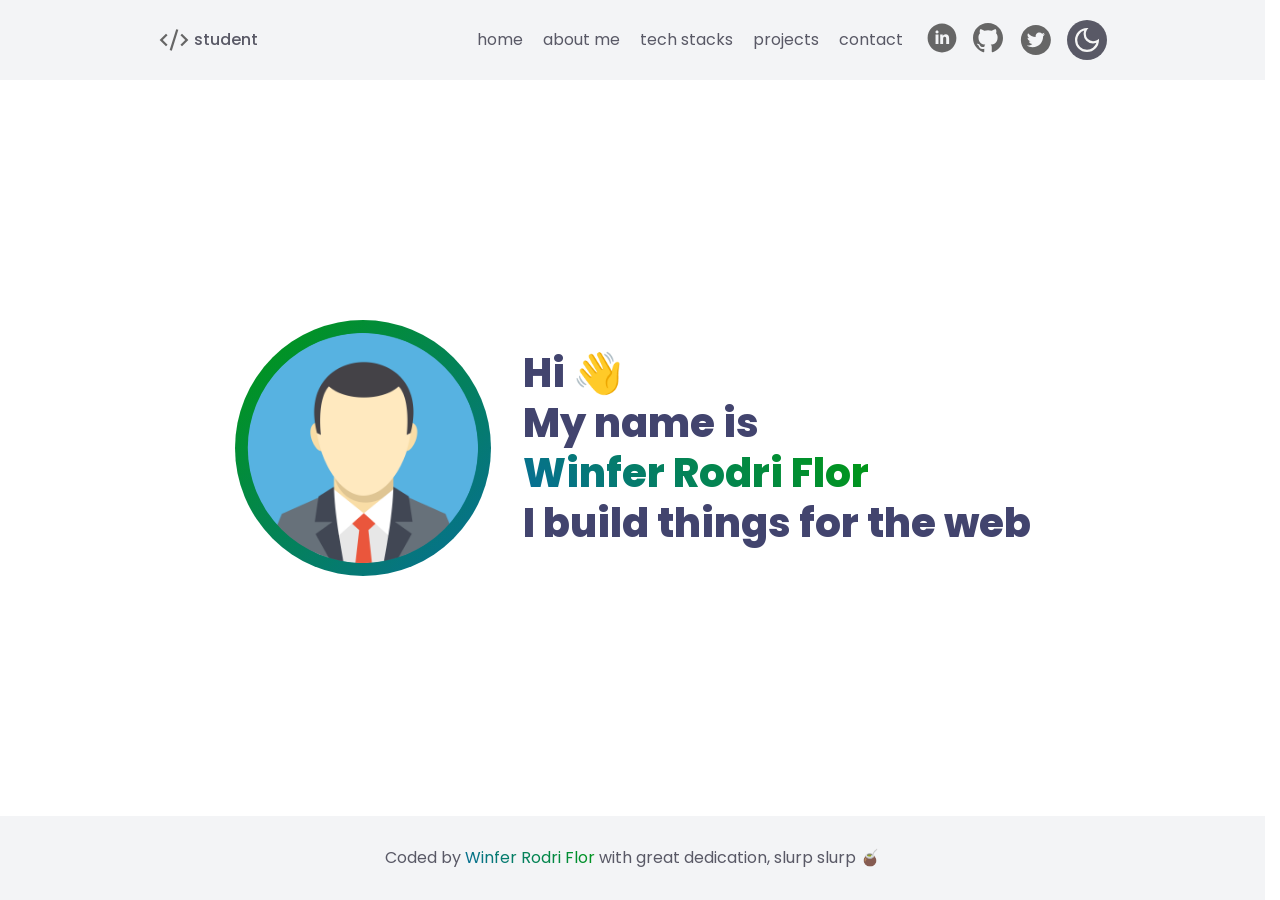
<file: index.html>
<!DOCTYPE html>
<html lang="en">
<head>
    <meta charset="UTF-8">
    <meta name="viewport" content="width=device-width, initial-scale=1.0">
    
    <!-- font family pack from 'google fonts' -->
    <link rel="preconnect" href="https://fonts.googleapis.com">
    <link rel="preconnect" href="https://fonts.gstatic.com" crossorigin>
    <link href="https://fonts.googleapis.com/css2?family=Poppins:ital,wght@0,100;0,200;0,300;0,400;0,500;0,600;0,700;0,800;0,900;1,100;1,200;1,300;1,400;1,500;1,600;1,700;1,800;1,900&display=swap" rel="stylesheet">

    <!-- CSS files in order. consistent, specific and unique designs. -->
    <link rel="stylesheet" href="./css/base.css">
    <link rel="stylesheet" href="./css/home.css">

    <title> Portfolio Task v2 </title>
</head>
<body>
    
    <!-- check the theme mode -->
    <input type="checkbox" id="theme-toggle">

    <header>
        <div class="head-container">
            <!-- brandname -->
            <a href="/" class="brand-link">
                <img src="./img/icon/code-dark-icon.svg" alt=""> 
                <span> student </span> 
            </a>

            <!-- page categories links -->
            <nav class="main-menu" aria-label="main navigation">
                <ul class="nav-page-list">
                    <li>
                        <a href="./index.html" class="nav-link"> home </a>
                    </li>         
                    <li>
                        <a href="./about.html" class="nav-link"> about me </a>
                    </li>
                    <li>
                        <a href="./tech.html" class="nav-link"> tech stacks </a>
                    </li>
                    <li>
                        <a href="./projects.html" class="nav-link"> projects </a>
                    </li>
                    <li>
                        <a href="./contact.html" class="nav-link"> contact </a>
                    </li>
                </ul>

                <!-- social media image link -->
                <ul class="nav-social-list">
                    <li>
                        <a href="#" aria-label="linkedin profile">
                            <img src="./img/logo/linkedin-logo.svg" alt="" aria-hidden="true">
                        </a>
                    </li>
                    <li>
                        <a href="#" aria-label="github profile">
                            <img src="./img/logo/github-logo.svg" alt="" aria-hidden="true">
                        </a>
                    </li>
                    <li>
                        <a href="#" aria-label="x profile">
                            <img src="./img/logo/x-logo.svg" alt="" aria-hidden="true">
                        </a>
                    </li>
                </ul>
            </nav>

            <!-- toggle buttons -->
            <div class="header-toggle-box">
                <!-- toggle the theme mode -->
                <button type="button" class="js-themeToggle" aria-pressed="false">
                    <img src="./img/icon/moon-light-icon.svg" alt="a moon for dark mode switch"/>
                </button>
                <button class="drop-none" aria-label="toggle to open/close the dropmenu" popovertarget="drop-menu">
                    <img src="./img/icon/menu-light-icon.svg" alt="" aria-hidden="true">
                </button>
            </div>
        </div>


        <!-- page categories links -->
        <nav id="drop-menu" aria-label="main navigation" popover="auto">
            <ul class="drop-page-list">
                <li>
                    <a href="./index.html" class="drop-link"> home </a>
                </li>         
                <li>
                    <a href="./about.html" class="drop-link"> about me </a>
                </li>
                <li>
                    <a href="./tech.html" class="drop-link"> tech stacks </a>
                </li>
                <li>
                    <a href="./projects.html" class="drop-link"> projects </a>
                </li>
                <li>
                    <a href="./contact.html" class="drop-link"> contact </a>
                </li>
            </ul>

            <!-- social media image link -->
            <ul class="drop-social-list">
                <li>
                    <a href="#" aria-label="linkedin profile">
                        <img src="./img/logo/linkedin-logo.svg" alt="" aria-hidden="true">
                    </a>
                </li>
                <li>
                    <a href="#" aria-label="github profile">
                        <img src="./img/logo/github-logo.svg" alt="" aria-hidden="true">
                    </a>
                </li>
                <li>
                    <a href="#" aria-label="x profile">
                        <img src="./img/logo/x-logo.svg" alt="" aria-hidden="true">
                    </a>
                </li>
            </ul>
        </nav>
    </header>

    

    <main>
        <div class="home-container">
            <img src="./img/avatar.png" class="home-profile" alt="profile picture at work">
            
            <h1 class="home-headline">
                Hi <span role="img" aria-label="waving hand">👋</span><br class="span-br">
                My name is <br class="span-br">
                <span class="coder-name"> Winfer Rodri Flor </span> <br class="span-br">
                I build things for the web
            </h1>
        </div>
    </main>



    <footer>
        <div class="foot-container">
            <p class="foot-p"> 
                Coded by <span class="coder-mini-name"> Winfer Rodri Flor </span> 
                with great dedication, slurp slurp 🧉
            </p>
        </div>
    </footer>
    
    <script src="./js/base.js"></script>
</body>
</html>
</file>
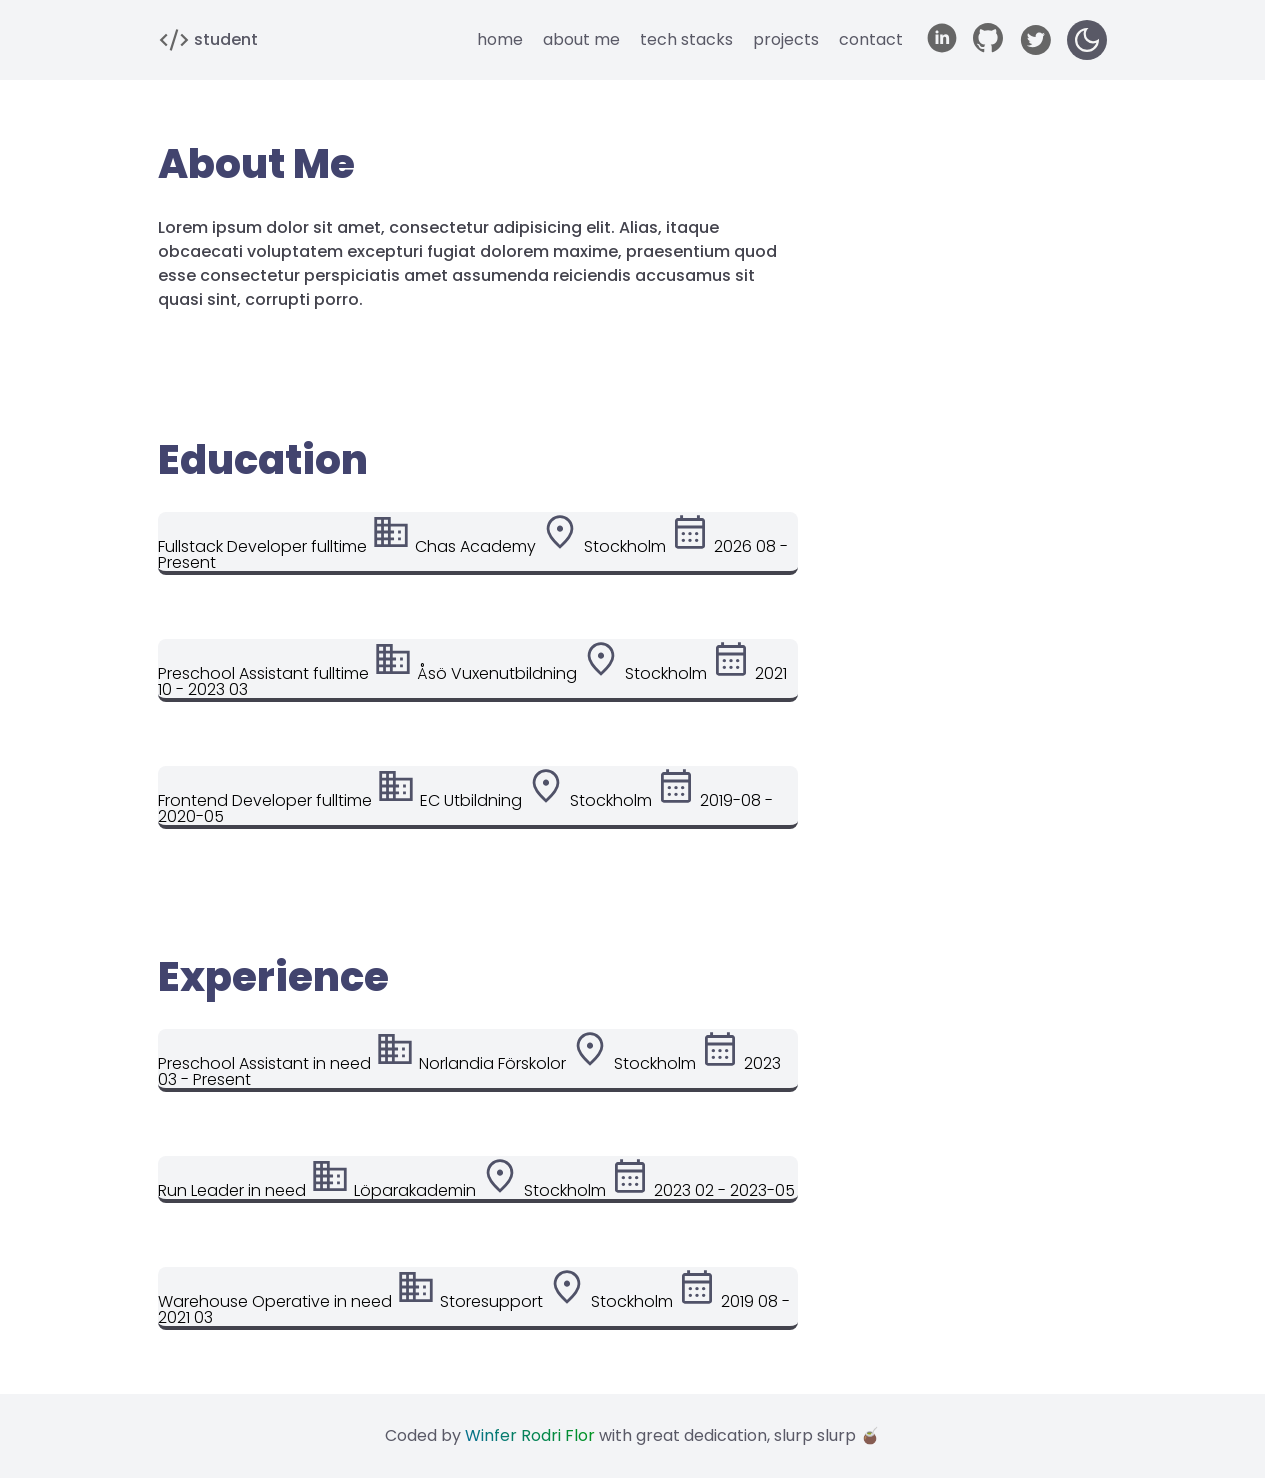
<file: about.html>
<!DOCTYPE html>
<html lang="en">
<head>
    <meta charset="UTF-8">
    <meta name="viewport" content="width=device-width, initial-scale=1.0">
    
    <!-- font family pack from 'google fonts' -->
    <link rel="preconnect" href="https://fonts.googleapis.com">
    <link rel="preconnect" href="https://fonts.gstatic.com" crossorigin>
    <link href="https://fonts.googleapis.com/css2?family=Poppins:ital,wght@0,100;0,200;0,300;0,400;0,500;0,600;0,700;0,800;0,900;1,100;1,200;1,300;1,400;1,500;1,600;1,700;1,800;1,900&display=swap" rel="stylesheet">

    <!-- CSS files in order. consistent, specific and unique designs. -->
    <link rel="stylesheet" href="./css/base.css">
    <link rel="stylesheet" href="./css/about.css">

    <title> Portfolio Task v2 </title>
</head>
<body>
    <!-- check the theme mode -->
    <input type="checkbox" id="theme-toggle">
    
    <header>
        <div class="head-container">
            <!-- brandname -->
            <a href="/" class="brand-link">
                <img src="./img/icon/code-dark-icon.svg" alt=""> 
                <span> student </span> 
            </a>

            <!-- page categories links -->
            <nav class="main-menu" aria-label="main navigation">
                <ul class="nav-page-list">
                    <li>
                        <a href="./index.html" class="nav-link"> home </a>
                    </li>         
                    <li>
                        <a href="./about.html" class="nav-link"> about me </a>
                    </li>
                    <li>
                        <a href="./tech.html" class="nav-link"> tech stacks </a>
                    </li>
                    <li>
                        <a href="./projects.html" class="nav-link"> projects </a>
                    </li>
                    <li>
                        <a href="./contact.html" class="nav-link"> contact </a>
                    </li>
                </ul>

                <!-- social media image link -->
                <ul class="nav-social-list">
                    <li>
                        <a href="#" aria-label="linkedin profile">
                            <img src="./img/logo/linkedin-logo.svg" alt="" aria-hidden="true">
                        </a>
                    </li>
                    <li>
                        <a href="#" aria-label="github profile">
                            <img src="./img/logo/github-logo.svg" alt="" aria-hidden="true">
                        </a>
                    </li>
                    <li>
                        <a href="#" aria-label="x profile">
                            <img src="./img/logo/x-logo.svg" alt="" aria-hidden="true">
                        </a>
                    </li>
                </ul>
            </nav>

            <!-- toggle buttons -->
            <div class="header-toggle-box">
                <button type="button" class="js-themeToggle" aria-pressed="false">
                    <img src="./img/icon/moon-light-icon.svg" alt="a moon for dark mode switch"/>
                </button>
                <button class="drop-none" aria-label="toggle to open/close the dropmenu" popovertarget="drop-menu">
                    <img src="./img/icon/menu-light-icon.svg" alt="" aria-hidden="true">
                </button>
            </div>
        </div>


        <!-- page categories links -->
        <nav id="drop-menu" aria-label="main navigation" popover="auto">
            <ul class="drop-page-list">
                <li>
                    <a href="./index.html" class="drop-link"> home </a>
                </li>         
                <li>
                    <a href="./about.html" class="drop-link"> about me </a>
                </li>
                <li>
                    <a href="./tech.html" class="drop-link"> tech stacks </a>
                </li>
                <li>
                    <a href="./projects.html" class="drop-link"> projects </a>
                </li>
                <li>
                    <a href="./contact.html" class="drop-link"> contact </a>
                </li>
            </ul>

            <!-- social media image link -->
            <ul class="drop-social-list">
                <li>
                    <a href="#" aria-label="linkedin profile">
                        <img src="./img/logo/linkedin-logo.svg" alt="" aria-hidden="true">
                    </a>
                </li>
                <li>
                    <a href="#" aria-label="github profile">
                        <img src="./img/logo/github-logo.svg" alt="" aria-hidden="true">
                    </a>
                </li>
                <li>
                    <a href="#" aria-label="x profile">
                        <img src="./img/logo/x-logo.svg" alt="" aria-hidden="true">
                    </a>
                </li>
            </ul>
        </nav>
    </header>

    

    <main>
        <div class="about-container">
            <article>
                <h1 class="about-title"> About Me </h1>
                <p class="about-p"> 
                    Lorem ipsum dolor sit amet, consectetur adipisicing elit. Alias, 
                    itaque obcaecati voluptatem excepturi fugiat dolorem maxime, 
                    praesentium quod esse consectetur perspiciatis amet assumenda 
                    reiciendis accusamus sit quasi sint, corrupti porro.
                </p>
            </article>

            <section aria-labelledby="work">
                <h2> Education </h2>
                <ul class="task-list js-edu-taskList">
                    <!-- <li> 
                        <details class="task">
                            <summary>
                                <span class="task-top">
                                    <span class="task-title"> Fullstack Developer </span>
                                    <span class="task-period"> full time </span>
                                </span>
                                <span class="task-details">
                                    <span class="task-adress">
                                        <span><img src="./img/icon/building-dark-icon.svg" alt=""> Solucion AB </span>
                                        <span><img src="./img/icon/location-dark-icon.svg" alt=""> Stockholm </span>
                                    </span>
                                    <span class="task-date">
                                        <img src="./img/icon/calendar-dark-icon.svg" alt="">
                                        <time datetime="2026-08"> 2026 08 </time> -
                                        <time datetime="2028-05"> 2028 05 </time>
                                    </span>
                                </span>
                            </summary>
                            <p class="task-info">
                                Lorem ipsum dolor sit amet consectetur adipisicing elit. 
                                Officia temporibus quaerat cumque labore iste consequatur laboriosam hic inventore in iusto, 
                                facilis odit nisi modi voluptates magnam amet rem distinctio tempora.
                            </p>
                        </details>
                    </li> -->
                </ul>
            </section>


            <section aria-labelledby="education">
                <h2> Experience </h2>
                <ul class="task-list js-exp-taskList">
                    <!-- <li> 
                        <details class="task">
                            <summary>
                                <span class="task-top">
                                    <span class="task-title"> School </span>
                                    <span class="task-period"> full time </span>
                                </span>
                                <span class="task-details">
                                    <span class="task-adress">
                                        <span><img src="./img/icon/building-dark-icon.svg" alt=""> Skola AB </span>
                                        <span><img src="./img/icon/location-dark-icon.svg" alt=""> Stockholm </span>
                                    </span>
                                    <span class="task-date">
                                        <img src="./img/icon/calendar-dark-icon.svg" alt="">
                                        <time datetime="2026-08"> 2026 08 </time> -
                                        <time datetime="2028-05"> 2028 05 </time>
                                    </span>
                                </span>
                            </summary>
                            <p class="task-info">
                                Lorem ipsum dolor sit amet consectetur adipisicing elit. 
                                Officia temporibus quaerat cumque labore iste consequatur laboriosam hic inventore in iusto, 
                                facilis odit nisi modi voluptates magnam amet rem distinctio tempora.
                            </p>
                        </details>

                    </li> -->
                </ul>
            </section>
        </div>
    </main>


    
    <footer>
        <div class="foot-container">
            <p class="foot-p"> 
                Coded by <span class="coder-mini-name"> Winfer Rodri Flor </span> 
                with great dedication, slurp slurp 🧉
            </p>
        </div>
    </footer>
    
    
    <script src="./js/base.js"></script>
    <script src="./js/about.js"></script>
</body>
</html>
</file>
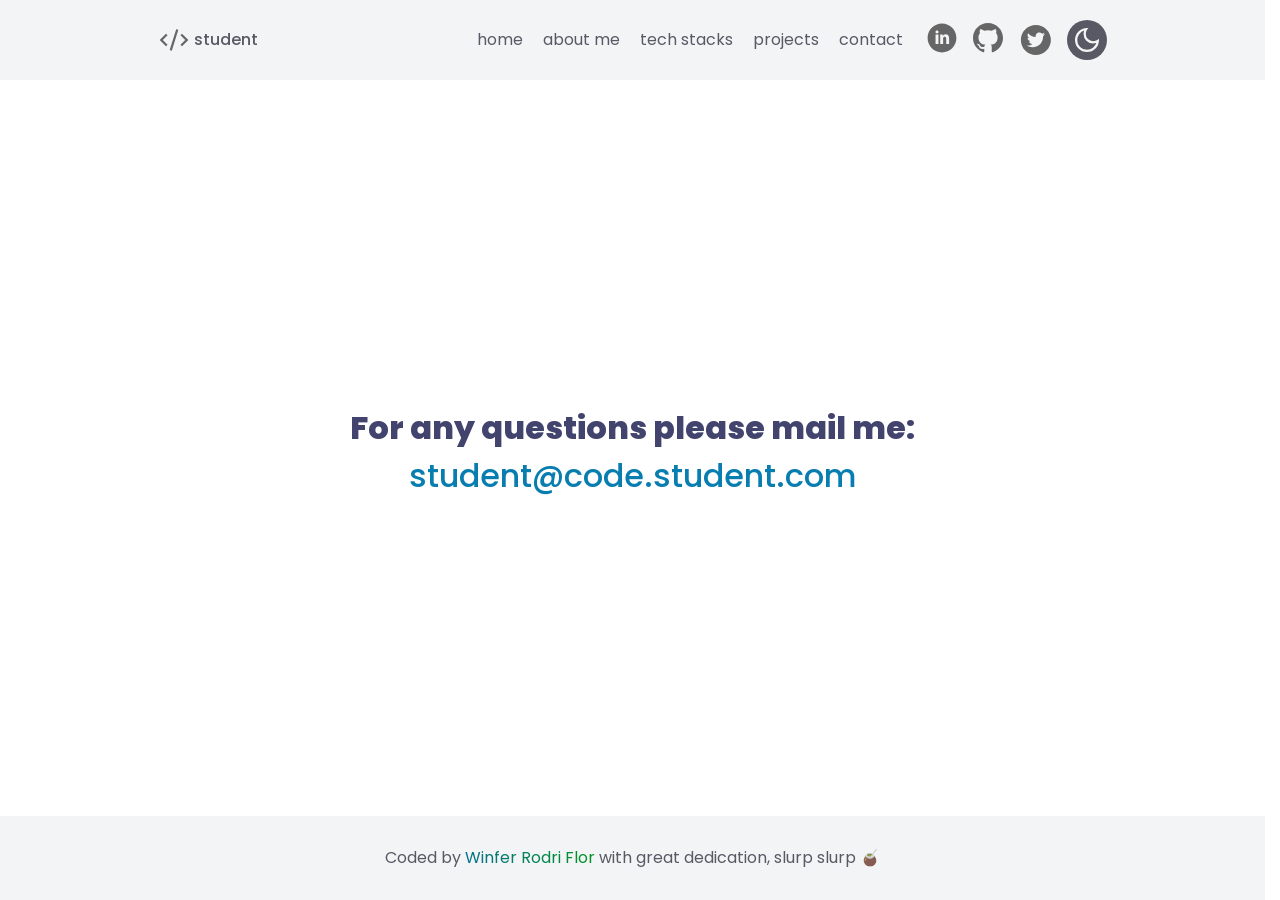
<file: contact.html>
<!DOCTYPE html>
<html lang="en">
<head>
    <meta charset="UTF-8">
    <meta name="viewport" content="width=device-width, initial-scale=1.0">
    
    <!-- font family pack from 'google fonts' -->
    <link rel="preconnect" href="https://fonts.googleapis.com">
    <link rel="preconnect" href="https://fonts.gstatic.com" crossorigin>
    <link href="https://fonts.googleapis.com/css2?family=Poppins:ital,wght@0,100;0,200;0,300;0,400;0,500;0,600;0,700;0,800;0,900;1,100;1,200;1,300;1,400;1,500;1,600;1,700;1,800;1,900&display=swap" rel="stylesheet">

    <!-- CSS files in order. consistent, specific and unique designs. -->
    <link rel="stylesheet" href="./css/base.css">
    <link rel="stylesheet" href="./css/contact.css">

    <title> Portfolio Task v2 </title>
</head>
<body>
    <!-- check the theme mode -->
    <input type="checkbox" id="theme-toggle">
    
    <header>
        <div class="head-container">
            <!-- brandname -->
            <a href="/" class="brand-link">
                <img src="./img/icon/code-dark-icon.svg" alt=""> 
                <span> student </span> 
            </a>

            <!-- page categories links -->
            <nav class="main-menu" aria-label="main navigation">
                <ul class="nav-page-list">
                    <li>
                        <a href="./index.html" class="nav-link"> home </a>
                    </li>         
                    <li>
                        <a href="./about.html" class="nav-link"> about me </a>
                    </li>
                    <li>
                        <a href="./tech.html" class="nav-link"> tech stacks </a>
                    </li>
                    <li>
                        <a href="./projects.html" class="nav-link"> projects </a>
                    </li>
                    <li>
                        <a href="./contact.html" class="nav-link"> contact </a>
                    </li>
                </ul>

                <!-- social media image link -->
                <ul class="nav-social-list">
                    <li>
                        <a href="#" aria-label="linkedin profile">
                            <img src="./img/logo/linkedin-logo.svg" alt="" aria-hidden="true">
                        </a>
                    </li>
                    <li>
                        <a href="#" aria-label="github profile">
                            <img src="./img/logo/github-logo.svg" alt="" aria-hidden="true">
                        </a>
                    </li>
                    <li>
                        <a href="#" aria-label="x profile">
                            <img src="./img/logo/x-logo.svg" alt="" aria-hidden="true">
                        </a>
                    </li>
                </ul>
            </nav>

            <!-- toggle buttons -->
            <div class="header-toggle-box">
                <button type="button" class="js-themeToggle" aria-pressed="false">
                    <img src="./img/icon/moon-light-icon.svg" alt="a moon for dark mode switch"/>
                </button>
                <button class="drop-none" aria-label="toggle to open/close the dropmenu" popovertarget="drop-menu">
                    <img src="./img/icon/menu-light-icon.svg" alt="" aria-hidden="true">
                </button>
            </div>
        </div>


        <!-- page categories links -->
        <nav id="drop-menu" aria-label="main navigation" popover="auto">
            <ul class="drop-page-list">
                <li>
                    <a href="./index.html" class="drop-link"> home </a>
                </li>         
                <li>
                    <a href="./about.html" class="drop-link"> about me </a>
                </li>
                <li>
                    <a href="./tech.html" class="drop-link"> tech stacks </a>
                </li>
                <li>
                    <a href="./projects.html" class="drop-link"> projects </a>
                </li>
                <li>
                    <a href="./contact.html" class="drop-link"> contact </a>
                </li>
            </ul>

            <!-- social media image link -->
            <ul class="drop-social-list">
                <li>
                    <a href="#" aria-label="linkedin profile">
                        <img src="./img/logo/linkedin-logo.svg" alt="" aria-hidden="true">
                    </a>
                </li>
                <li>
                    <a href="#" aria-label="github profile">
                        <img src="./img/logo/github-logo.svg" alt="" aria-hidden="true">
                    </a>
                </li>
                <li>
                    <a href="#" aria-label="x profile">
                        <img src="./img/logo/x-logo.svg" alt="" aria-hidden="true">
                    </a>
                </li>
            </ul>
        </nav>
    </header>

    

    <main>
        <div class="contact-content">
            <h1 class="contact-title"> For any questions please mail me: </h1>
            <a href="mailto:" class="contact-p" aria-label="send e-mail to student@code.student.com"> student@code.student.com </a>
        </div>
    </main>


    
    <footer>
        <div class="foot-container">
            <p class="foot-p"> 
                Coded by <span class="coder-mini-name"> Winfer Rodri Flor </span> 
                with great dedication, slurp slurp 🧉
            </p>
        </div>
    </footer>
    

    <script src="./js/base.js"></script>
</body>
</html>
</file>
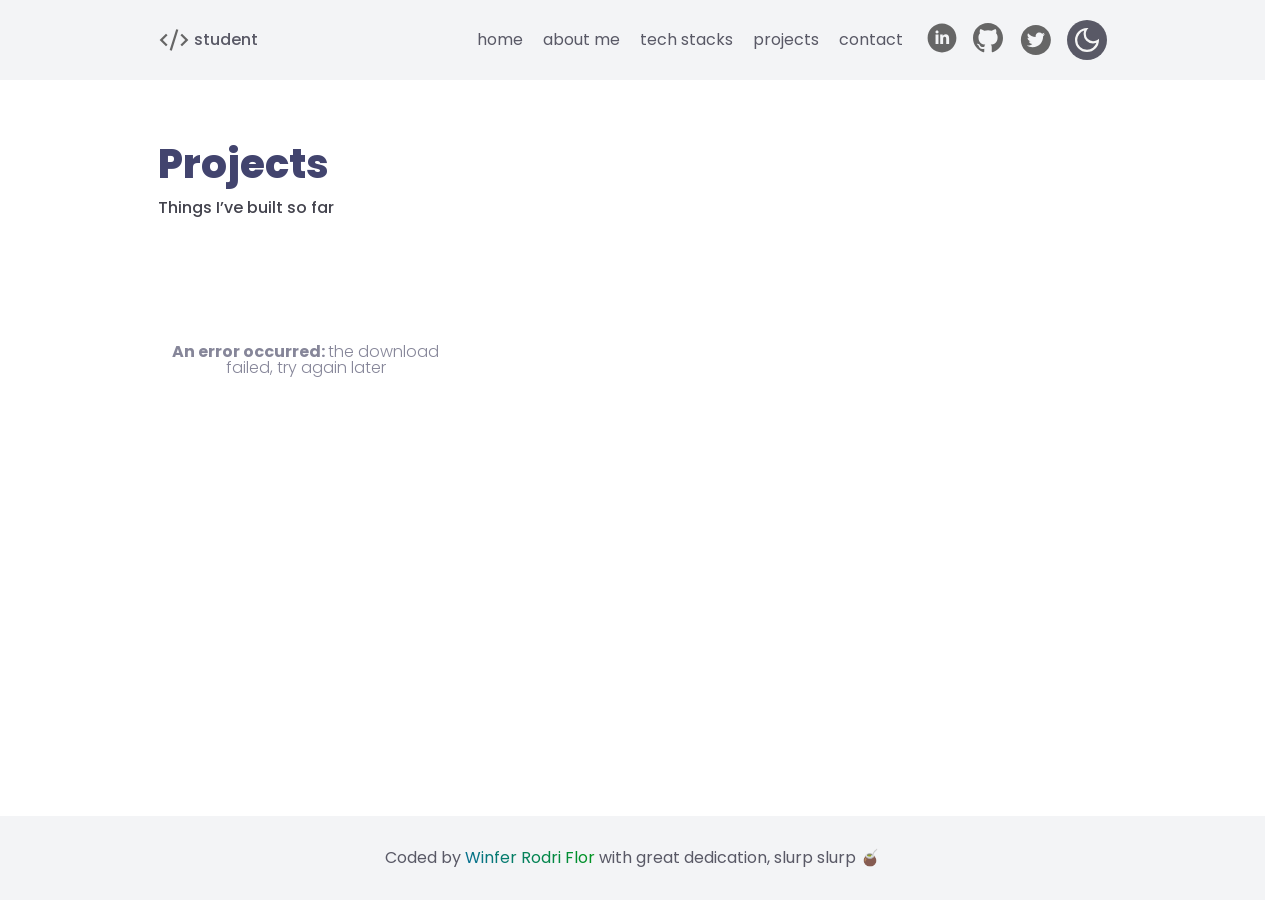
<file: projects.html>
<!DOCTYPE html>
<html lang="en">
<head>
    <meta charset="UTF-8">
    <meta name="viewport" content="width=device-width, initial-scale=1.0">
    
    <!-- font family pack from 'google fonts' -->
    <link rel="preconnect" href="https://fonts.googleapis.com">
    <link rel="preconnect" href="https://fonts.gstatic.com" crossorigin>
    <link href="https://fonts.googleapis.com/css2?family=Poppins:ital,wght@0,100;0,200;0,300;0,400;0,500;0,600;0,700;0,800;0,900;1,100;1,200;1,300;1,400;1,500;1,600;1,700;1,800;1,900&display=swap" rel="stylesheet">

    <!-- CSS files in order. consistent, specific and unique designs. -->
    <link rel="stylesheet" href="./css/base.css">
    <link rel="stylesheet" href="./css/projects.css">

    <title> Portfolio Task v2 </title>
</head>
<body>
    <!-- check the theme mode -->
    <input type="checkbox" id="theme-toggle">
    
    <header>
        <div class="head-container">
            <!-- brandname -->
            <a href="/" class="brand-link">
                <img src="./img/icon/code-dark-icon.svg" alt=""> 
                <span> student </span> 
            </a>

            <!-- page categories links -->
            <nav class="main-menu" aria-label="main navigation">
                <ul class="nav-page-list">
                    <li>
                        <a href="./index.html" class="nav-link"> home </a>
                    </li>         
                    <li>
                        <a href="./about.html" class="nav-link"> about me </a>
                    </li>
                    <li>
                        <a href="./tech.html" class="nav-link"> tech stacks </a>
                    </li>
                    <li>
                        <a href="./projects.html" class="nav-link"> projects </a>
                    </li>
                    <li>
                        <a href="./contact.html" class="nav-link"> contact </a>
                    </li>
                </ul>

                <!-- social media image link -->
                <ul class="nav-social-list">
                    <li>
                        <a href="#" aria-label="linkedin profile">
                            <img src="./img/logo/linkedin-logo.svg" alt="" aria-hidden="true">
                        </a>
                    </li>
                    <li>
                        <a href="#" aria-label="github profile">
                            <img src="./img/logo/github-logo.svg" alt="" aria-hidden="true">
                        </a>
                    </li>
                    <li>
                        <a href="#" aria-label="x profile">
                            <img src="./img/logo/x-logo.svg" alt="" aria-hidden="true">
                        </a>
                    </li>
                </ul>
            </nav>

            <!-- toggle buttons -->
            <div class="header-toggle-box">
                <button type="button" class="js-themeToggle" aria-pressed="false">
                    <img src="./img/icon/moon-light-icon.svg" alt="a moon for dark mode switch"/>
                </button>
                <button class="drop-none" aria-label="toggle to open/close the dropmenu" popovertarget="drop-menu">
                    <img src="./img/icon/menu-light-icon.svg" alt="" aria-hidden="true">
                </button>
            </div>
        </div>


        <!-- page categories links -->
        <nav id="drop-menu" aria-label="main navigation" popover="auto">
            <ul class="drop-page-list">
                <li>
                    <a href="./index.html" class="drop-link"> home </a>
                </li>         
                <li>
                    <a href="./about.html" class="drop-link"> about me </a>
                </li>
                <li>
                    <a href="./tech.html" class="drop-link"> tech stacks </a>
                </li>
                <li>
                    <a href="./projects.html" class="drop-link"> projects </a>
                </li>
                <li>
                    <a href="./contact.html" class="drop-link"> contact </a>
                </li>
            </ul>

            <!-- social media image link -->
            <ul class="drop-social-list">
                <li>
                    <a href="#" aria-label="linkedin profile">
                        <img src="./img/logo/linkedin-logo.svg" alt="" aria-hidden="true">
                    </a>
                </li>
                <li>
                    <a href="#" aria-label="github profile">
                        <img src="./img/logo/github-logo.svg" alt="" aria-hidden="true">
                    </a>
                </li>
                <li>
                    <a href="#" aria-label="x profile">
                        <img src="./img/logo/x-logo.svg" alt="" aria-hidden="true">
                    </a>
                </li>
            </ul>
        </nav>
    </header>


    
    <main>
        <div class="project-container">
            <article>
                <h1 class="project-title"> Projects </h1>
                <p class="project-p"> Things I’ve built so far </p>
            </article>
            <ul class="project-list js-projectList">
                <!-- <li>
                    <div class="project-card">
                        <img src="./img/bild1.jpg" alt="bild av en projektsida">
                        <div class="card-details">
                            <h2 class="card-title"> Project task </h2>
                            <p class="card-p">
                                Lorem ipsum dolor sit amet consectetur adipisicing elit. 
                                Recusandae enim fugiat dolorem distinctio possimus vitae ex accusantium dolore, 
                                laboriosam sit facere magni repellat accusamus ipsam illo praesentium molestiae numquam aspernatur.
                            </p>
                            <p class="card-foot"><strong>Tech stack:</strong> HTML, CSS, Javascript, React, Figma</p>
                            <div class="card-links">
                                <a href="#" aria-label="live preview of project task">
                                    <img src="./img/icon/link-chain-black-icon.svg" alt="" aria-hidden="true"> 
                                    Live Preview 
                                </a>
                                <a href="#" target="_blank" aria-label="show source code of project task på gitHub">
                                    <img src="./img/logo/github-b-logo.svg" alt="" aria-hidden="true"> 
                                    View Code 
                                </a>
                            </div>
                        </div>
                    </div>
                </li> -->
            </ul>
        </div>
    </main>


    
    <footer>
        <div class="foot-container">
            <p class="foot-p"> 
                Coded by <span class="coder-mini-name"> Winfer Rodri Flor </span> 
                with great dedication, slurp slurp 🧉
            </p>
        </div>
    </footer>
    

    <script src="./js/base.js"></script>
    <script src="./js/projects.js"></script>
</body>
</html>
</file>
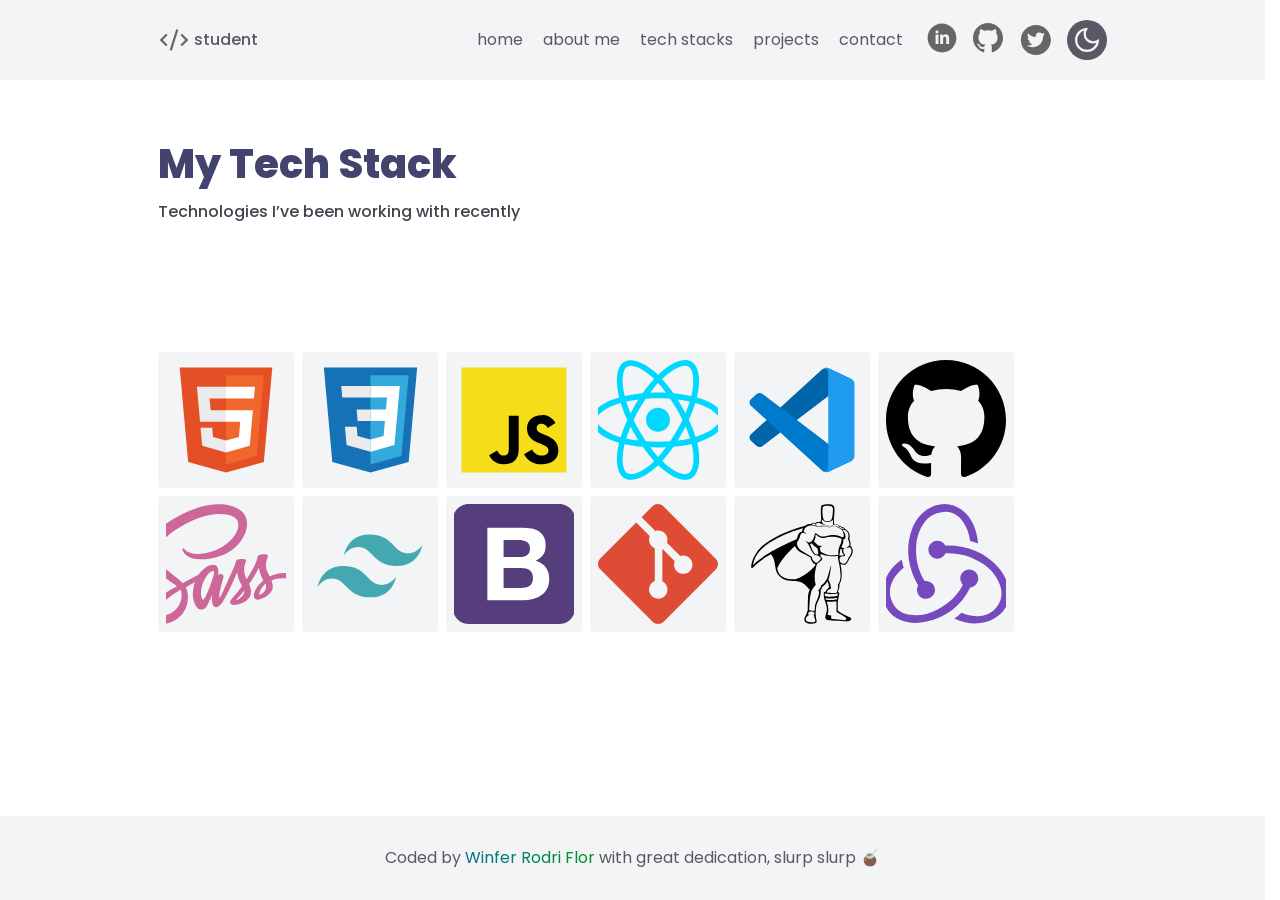
<file: tech.html>
<!DOCTYPE html>
<html lang="en">
<head>
    <meta charset="UTF-8">
    <meta name="viewport" content="width=device-width, initial-scale=1.0">
    
    <!-- font family pack from 'google fonts' -->
    <link rel="preconnect" href="https://fonts.googleapis.com">
    <link rel="preconnect" href="https://fonts.gstatic.com" crossorigin>
    <link href="https://fonts.googleapis.com/css2?family=Poppins:ital,wght@0,100;0,200;0,300;0,400;0,500;0,600;0,700;0,800;0,900;1,100;1,200;1,300;1,400;1,500;1,600;1,700;1,800;1,900&display=swap" rel="stylesheet">

    <!-- CSS files in order. consistent, specific and unique designs. -->
    <link rel="stylesheet" href="./css/base.css">
    <link rel="stylesheet" href="./css/tech.css">

    <title> Portfolio Task v2 </title>
</head>
<body>
    <!-- check the theme mode -->
    <input type="checkbox" id="theme-toggle">
    
    <header>
        <div class="head-container">
            <!-- brandname -->
            <a href="/" class="brand-link">
                <img src="./img/icon/code-dark-icon.svg" alt=""> 
                <span> student </span> 
            </a>

            <!-- page categories links -->
            <nav class="main-menu" aria-label="main navigation">
                <ul class="nav-page-list">
                    <li>
                        <a href="./index.html" class="nav-link"> home </a>
                    </li>         
                    <li>
                        <a href="./about.html" class="nav-link"> about me </a>
                    </li>
                    <li>
                        <a href="./tech.html" class="nav-link"> tech stacks </a>
                    </li>
                    <li>
                        <a href="./projects.html" class="nav-link"> projects </a>
                    </li>
                    <li>
                        <a href="./contact.html" class="nav-link"> contact </a>
                    </li>
                </ul>

                <!-- social media image link -->
                <ul class="nav-social-list">
                    <li>
                        <a href="#" aria-label="linkedin profile">
                            <img src="./img/logo/linkedin-logo.svg" alt="" aria-hidden="true">
                        </a>
                    </li>
                    <li>
                        <a href="#" aria-label="github profile">
                            <img src="./img/logo/github-logo.svg" alt="" aria-hidden="true">
                        </a>
                    </li>
                    <li>
                        <a href="#" aria-label="x profile">
                            <img src="./img/logo/x-logo.svg" alt="" aria-hidden="true">
                        </a>
                    </li>
                </ul>
            </nav>

            <!-- toggle buttons -->
            <div class="header-toggle-box">
                <button type="button" class="js-themeToggle" aria-pressed="false">
                    <img src="./img/icon/moon-light-icon.svg" alt="a moon for dark mode switch"/>
                </button>
                <button class="drop-none" aria-label="toggle to open/close the dropmenu" popovertarget="drop-menu">
                    <img src="./img/icon/menu-light-icon.svg" alt="" aria-hidden="true">
                </button>
            </div>
        </div>


        <!-- page categories links -->
        <nav id="drop-menu" aria-label="main navigation" popover="auto">
            <ul class="drop-page-list">
                <li>
                    <a href="./index.html" class="drop-link"> home </a>
                </li>         
                <li>
                    <a href="./about.html" class="drop-link"> about me </a>
                </li>
                <li>
                    <a href="./tech.html" class="drop-link"> tech stacks </a>
                </li>
                <li>
                    <a href="./projects.html" class="drop-link"> projects </a>
                </li>
                <li>
                    <a href="./contact.html" class="drop-link"> contact </a>
                </li>
            </ul>

            <!-- social media image link -->
            <ul class="drop-social-list">
                <li>
                    <a href="#" aria-label="linkedin profile">
                        <img src="./img/logo/linkedin-logo.svg" alt="" aria-hidden="true">
                    </a>
                </li>
                <li>
                    <a href="#" aria-label="github profile">
                        <img src="./img/logo/github-logo.svg" alt="" aria-hidden="true">
                    </a>
                </li>
                <li>
                    <a href="#" aria-label="x profile">
                        <img src="./img/logo/x-logo.svg" alt="" aria-hidden="true">
                    </a>
                </li>
            </ul>
        </nav>
    </header>

    

    <main>
        <div class="tech-container">
            <article>
                <h1 class="tech-title"> My Tech Stack </h1>
                <p class="tech-p">  Technologies I’ve been working with recently </p>
            </article>
            <ul class="tech-list js-techList">
                <!-- <li><img src="./img/logo/html-logo.svg" alt="html"></li>                    
                <li><img src="./img/logo/css-logo.svg" alt="css"></li>
                <li><img src="./img/logo/javascript-logo.svg" alt="javascript"></li>
                <li><img src="./img/logo/react-logo.svg" alt="react"></li>
                <li><img src="./img/logo/vscode-logo.svg" alt="vscode"></li>
                <li><img src="./img/logo/github-b-logo.svg" alt="github"></li>
                <li><img src="./img/logo/sass-logo.svg" alt="sass"></li>
                <li><img src="./img/logo/tailwind-logo.svg" alt="tailwind"></li>
                <li><img src="./img/logo/bootstrap-logo.svg" alt="bootstrap"></li>
                <li><img src="./img/logo/git-logo.svg" alt="git"></li>
                <li><img src="./img/logo/greensock-logo.svg" alt="greensock"></li>
                <li><img src="./img/logo/unknown-logo.svg" alt="unknown"></li> -->
            </ul>
        </div>
    </main>


    
    <footer>
        <div class="foot-container">
            <p class="foot-p"> 
                Coded by <span class="coder-mini-name"> Winfer Rodri Flor </span> 
                with great dedication, slurp slurp 🧉
            </p>
        </div>
    </footer>
    

    <script src="./js/base.js"></script>
    <script src="./js/tech.js"></script>
</body>
</html>
</file>
<file: css/base.css>
:root {
    /* color theme */
    --surface:      #FFFFFF;

    /* header/nav */
    --header-con:   #F3F4F6; 
    --nav-link:     #595966; /* #666666 */
    --nav-button:   #595966;
    --nav-menu:     #F3F4F6;
    --foot-con:     #F3F4F6;
    --foot-p:       #595966;

    /* home */
    --home-titel:   #42446E;
    --pic-frame:    #076D99; /* #14B2F5  */

    /* about */
    --about-title:  #42446E;
    --about-p:      #43434D;
    --about-list:   #F3F4F6;
    --ab-list-titel:#43434D;
    --ab-list-p:    #F3F4F6; /* #3D3F66 */
    --ab-list-ps:   #43434D; /* #A7A7A7 */
    --ab-list-box:  #01660B; /* #D7FFE0 */
    --ab-list-boxp: #F3F4F6; /* #161627 #018C0F */
    --ab-list-bdr:  #076D99;
    --ab-task-info: #076D99;

    /* tech */
    --tech-title:   #42446E;
    --tech-p:       #43434D;
    --tech-bframe:  #F3F4F6;
    --tech-scoop:   #076D99;

    /* projects */
    --project-title:#42446E;
    --project-p:    #43434D;
    --project-card: #F3F4F6;
    --pr-card-title:#43434D; /* 000000 */
    --pr-card-p:    #43434D;
    --pr-card-foot: #43434D;
    --pr-card-link: #43434D;

    /* contact */
    --contact-title: #42446E;
    --contact-p:     #087DAF;

}

.dark-theme {
    /* color theme */
    --surface:      #101019 ;

    /* header/nav */
    --header-con:   #181825;
    --nav-link:     #868699; 
    --nav-button:   #595966;
    --nav-menu:     #181825;
    --foot-con:     #181825;
    --foot-p:       #868699;

    /* home */
    --home-titel:   #F3F4F6;    

    /* about */
    --about-title:  #F3F4F6;
    --about-p:      #868699;
    --about-list:   #181825;
    --ab-list-titel:#868699;
    --ab-list-ps:   #858599;

    /* tech */
    --tech-title:   #F3F4F6;   
    --tech-p:       #868699;
    --tech-bframe:  #181825; 

    /* project */
    --project-title:#F3F4F6;
    --project-p:    #868699;
    --project-card: #181825;
    --pr-card-title:#F3F4F6;
    --pr-card-p:    #868699;
    --pr-card-foot: #868699;
    --pr-card-link: #F3F4F6;

    /* contact */
    --contact-title: #F3F4F6;
    --contact-p:     #0A92CC;

    animation: showColors .1s ease;
}

@keyframes showColors {
    from {
        opacity: 1;
    }
}



theme mode toggle
.toggle-label::after {
    content: "";
    width: 2rem; height: 2rem; 
        background-image: url(/img/icon/moon-light-icon.svg);
        background-size: cover;
        background-position: center;
}

#theme-toggle:checked ~ * .toggle-label::after {
    background-image: url(/img/icon/sun-icon.svg);
}

#theme-toggle {
    display: none;
}



/* stop the animation and transition */
@media (prefers-reduced-motion: reduce) {
  *,
  *::before,
  *::after {
    animation: 0ms !important;
    transition: 0ms !important;
  }
}




/*** 2. RESET ***/
* {
/* removes spaces that are already present on a newly opened web page */
margin:     0;
padding:    0;

/* returns the actual content size, including padding, border, margin and etc */
box-sizing: border-box;
}

/* removes the dot that comes with the list item by default */
li, summary { list-style-type: none; }

/* the images on the site is always wide as the parent-element */
img { max-width: 100%; object-fit: cover; }

/* removes the underline, which is the default. */
a { text-decoration: none; }


a:focus, button:focus, label:focus, details:focus {
    outline: none;
}  

/* Keyboard navigation displays a clear outline */
a:focus-visible, button:focus-visible, label:focus-visible, details:focus-visible {
    border-radius: .25rem;
    outline: .25rem solid var(--nav-link);
    outline-offset: .5rem;
}  





/*** 3. ELEMENT ***/
/* knowledge from the class */ /*
html {
    font-size: 62.5%; 1rem = 10px
} 
*/


html {
    scrollbar-gutter: stable;
}


body {
        /* standard pack for the whole project */
        font-family:        "Poppins", sans-serif;
        font-size:          1rem;
        font-weight:        300;
        line-height:        1;
        background-color:   var(--surface);


        display: grid;
        grid-template-rows: auto 1fr auto;
        min-height: 100dvh;
}



/*** 4. SHARED BLOCK ***/
header {
        background-color: var(--header-con);
        user-select: none;


    .head-container {
        display: flex;
        column-gap: 1rem;
        justify-content: end;
        align-items: center;
        padding: 1rem .5rem;
        max-width: 64rem;
        margin: 0 auto;
    }


    .header-toggle-box {
        display: flex;
        column-gap: 1rem;
    }


    .main-menu {
        display: none;
        column-gap: 1rem; 
        align-items: center;
    }

    .nav-page-list {
        display: flex;
        column-gap: .25rem;
    }

    .nav-social-list {
        display: flex;
        column-gap: 1rem;
    }


    #drop-menu {
        border: none;
        width: 100%;
        top: 4rem;
            background-color: var(--nav-menu);
            position: static;
            opacity: 0;
            transition: opacity 0.3s, overlay 0.3s allow-discrete, display 0.3s allow-discrete;
    }

    #drop-menu:popover-open {
            opacity: 1;
    }

    .drop-social-list {
        display: flex;
        column-gap: 2rem;
        justify-content: center;
        padding: 2rem;
    }
}


footer {
        background-color: var(--foot-con);

    .foot-container {
        max-width: 64rem;
        margin: 0 auto;
        padding: 2rem .5rem;
    }
}




/*** 5. FEATURING ***/
/* paragraph */
.foot-p {
        font-weight: 400;
        line-height: 1.25;
        text-align: center;
        color: var(--foot-p);
}


/* link */
.drop-link { 
    display: block;
    padding: 1rem 0;
        font-weight: 400;
        text-align: center;
        color: var(--nav-link);

}

.drop-link:hover {
    color: #F3F4F6;
    background-color: #076D99;
}

.nav-link { 
    display: block;
    padding: 1rem .5rem;
    border-radius: .25rem;
        font-weight: 400;
        text-align: center;
        color: var(--nav-link);
    
        transition: background-color 0.3s ease 0s;
}

.nav-link:hover {
    color: #F3F4F6;
    background-color: #076D99;
}


/* link image */
.brand-link {
    display: flex;
    column-gap: .25rem;
    align-items: center;
    max-width: 2rem; max-height: 2rem;
    margin-right: auto;
    cursor: pointer;
        
    span {
            font-weight: 500;
            color: var(--nav-link);
    }
}


/* buttons/img */
.header-toggle-box button,
.header-toggle-box label {
    display: flex;
    justify-content: center;
    align-items: center;
    padding: .5rem;
    border: none;
    border-radius: 50%;
    cursor: pointer;
    max-width: 2.5rem; max-height: 2.5rem;
        background-color: var(--nav-button);

    img {
        aspect-ratio: 1/1;
        max-width: 2rem; max-height: 2rem;
    }
}


/* coder */
.coder-mini-name {
        background: linear-gradient(
            45deg, #076D99, #009911
        );
        background-clip: text;
        color: transparent;
}





/*** 6. RESPONSIVE ***/
/* laptop */
@media only screen and (min-width: 64rem) { 
    header {

        .head-container {
            padding: 1rem 0rem;
            width: min(75%, 64rem);
        }

    }

    footer {

        .foot-container {
            width: min(75%, 64rem);
        }

    }
}


/* tablet */
@media only screen and (min-width: 48rem) {
    header {

        .main-menu {
            display: flex;
        }

        .drop-none {
            display: none;
        }

        #drop-menu {
            display: none;
        }

    }
}


/* mobile */
@media only screen and (min-width: 26.5625rem) {

}
</file>
<file: css/home.css>
/*** 4. BLOCK ***/
main {
    padding: 4rem 0;
        background-color: var(--surface);

    .home-container {
        display: flex;
        flex-direction: column;
        justify-content: center;
        align-items: center;
        max-width: 64rem;
        height: 100%;
        margin: 0 auto;
    }

}




/*** 5. FEATURING ***/
/* title */
.home-headline {
        font-size: clamp(1.25rem, 5vw, 2.5rem);
        font-weight: 800;
        line-height: 1.25;
            color: var(--home-titel);
}


/* coder */
.coder-name {
        background: linear-gradient(
            45deg, #076D99, #009911
        );
        background-clip: text;
        color: transparent;

        animation: showName 6s ease-out;
}

@keyframes showName {
    from {
        opacity: 0;
        width: 0;
    }
}


/* image */
.home-profile {
    border-radius: 50%;
    width: clamp(12rem, 20vw, 16rem);
    padding: clamp(.5rem, 1vw, 1rem);
    background: linear-gradient(
        -45deg, #076D99, #009911
    );    
}




/*** 6. RESPONSIVE ***/
/* laptop */
@media only screen and (min-width: 64rem) {
    main {
 
        .home-container {
            width: min(75%, 64rem);
        }

    }
}


/* tablet */
@media only screen and (min-width: 48rem) {
    main {

        .home-container {
            flex-direction: row;
            column-gap: 2rem;
        }

    }
}


/* mobile */
@media only screen and (min-width: 26.5625rem) {

}
</file>
<file: css/about.css>
/*** 4. BLOCK ***/
main {
    padding: 4rem 0;
        background-color: var(--surface);

    .about-container {
        display: flex;
        flex-direction: column;
        row-gap: 8em;
        max-width: 64rem;
        margin: 0 auto;
    }

    article {
        display: flex;
        flex-direction: column;
        row-gap: 2rem;
        padding: 0 .5rem;
        max-width: 40rem;
    }

    section {
        display: flex;
        flex-direction: column;
        row-gap: 2rem;
        padding: 0 .5rem;
        max-width: 40rem;

        h1 {
            padding: 0 .5rem;
        }
    }
}




/*** 5. FEATURING ***/
/* title */
.about-title, h2 {
        font-size: clamp(1.5rem, 5vw, 2.5rem);
        font-weight: 800;
            color: var(--about-title);
}

/* paragraph */
.about-p {
        font-weight: 500;
        line-height: 1.5;
        color: var(--about-p);

}

/* list */
.task-list {
    display: flex;
    flex-direction: column;
    row-gap: 4rem;

    .task {
        block-size: 0;
        display: flex;
        flex-direction: column;
        row-gap: 1rem;
        border-bottom: .25rem solid var(--ab-list-ps);
        border-radius: .5rem;
        overflow: hidden;
        height: auto;
            background-color: var(--about-list);
            
       animation: showList 3s ease-out;
    }

    details::details-content {
        opacity: 0;
        height: 0;
        transition: 
            height .3s ease-out, 
            opacity .3s ease-out, 
            content-visibility .3s ease-out allow-discrete;
    }

    details[open]::details-content {
        opacity: 1;
        height: auto;
    }

    summary {
        display: flex;
        flex-direction: column;
        row-gap: 1rem;
            cursor: pointer;
    }

    .task-top {
        display: flex;
        flex-direction: column;
        row-gap: 1rem;
        padding: 1rem 1rem;

        .task-title {
                font-size: clamp(1.25rem, 3vw, 1.5rem);
                font-weight: 600;
                color: var(--ab-list-titel);
        }

        .task-period {
            padding: .5rem .75rem;
            border-radius: .25rem;
            width: fit-content;
                font-size: 1rem;
                font-weight: 400;
                color: var(--ab-list-boxp);
                background-color: var(--ab-list-box);
        }
    }

    .task-details {
        display: flex;
        flex-direction: column;
        row-gap: .5rem;
        padding: 0 1rem;
    }

    .task-adress {
        display: flex;
        flex-direction: column;
        row-gap: .5rem;

        span {
            display: flex;
            column-gap: .25rem;
            align-items: center;
                color: var(--ab-list-ps);
        }

        img {
            max-width: 1rem; max-height: 1rem;
        }
    }

    .task-date {
        display: flex;
        column-gap: .25rem;
        align-items: center;
            color: var(--ab-list-ps);

        img {
            max-width: 1rem; max-height: 1rem;
        }
    }

    .task-info {
        padding: 1rem 1rem 1rem;
            font-weight: 400;
            line-height: 1.5;
            color: var(--ab-list-p);
                background-color: var(--ab-task-info);
    }
}

.task:hover {
    outline: .1rem solid var(--ab-list-bdr);
    outline-offset: .5rem;
}

@keyframes showList {
    from {
        opacity: 0;
        transform: translateX(3rem);
    }
}




/*** 6. RESPONSIVE ***/
/* laptop */
@media only screen and (min-width: 64rem) {
    main {

        .about-container {
            width: min(75%, 64rem);
        }

        article {
            padding: 0 0rem;
        }

        section {
            padding: 0 0rem;
        }
}


/* tablet */
@media only screen and (min-width: 48rem) {
    .task-list {

        .task-top {
            flex-direction: row;
            justify-content: space-between;
            align-items: center;
        }

        .task-details {
            flex-direction: row;
            justify-content: space-between;
        }

        .task-adress {
            flex-direction: row;
            column-gap: 1rem;
        }

    }
}


/* mobile */
@media only screen and (min-width: 26.5625rem) {

}
</file>
<file: css/contact.css>
/*** 4. BLOCK ***/
main {
    padding: 4rem 0;
        background-color: var(--surface);

    .contact-content {
        display: flex;
        flex-direction: column;
        row-gap: .5rem;
        justify-content: center;
        align-items: center;
        max-width: 64rem; height: 100%;
        margin: 0 auto; 
    }

}




/*** 5. FEATURING ***/
/* title */
.contact-title {
        font-size: clamp(1rem, 5vw, 2rem);
        font-weight: 800;
        line-height: 1.5;
            color: var(--contact-title);
}

/* paragraph */
.contact-p {
        font-size: clamp(1rem, 5vw, 2rem);
        font-weight: 500;
        color: var(--contact-p);

        &:hover {
            outline: .25rem solid var(--contact-p);
            outline-offset: .5rem;
            border-radius: .25rem;
        }

        animation: showEmail 3s ease-out;
}

@keyframes showEmail {
    from {
        opacity: 0;
        scale: .8;
    }
}




/*** 6. RESPONSIVE ***/
/* laptop */
@media only screen and (min-width: 64rem) {
    main {

        .contact-container {
            width: min(75%, 64rem);
        }

    }
}


/* tablet */
@media only screen and (min-width: 48rem) {

}


/* mobile */
@media only screen and (min-width: 26.5625rem) {

}
</file>
<file: css/projects.css>
/*** 4. BLOCK ***/
main {
    padding: 4rem 0;
        background-color: var(--surface);

    .project-container {
        display: flex;
        flex-direction: column;
        row-gap: 8em;            
        max-width: 64rem;
        margin: 0 auto;
    }

    article {
        display: flex;
        flex-direction: column;
        row-gap: 1rem;
        padding: 0 .5rem;
    }
    
    .project-list {
        display: grid;
        grid-template-columns: repeat(auto-fill, minmax(18rem, 1fr));
        column-gap: 2rem;
        row-gap: 2rem;
        padding: 0rem .5rem;
    }
}




/*** 5. FEATURING ***/
/* title */
.project-title {
        font-size: clamp(1.5rem, 5vw, 2.5rem);
        font-weight: 800;
            color: var(--project-title);
}

/* paragraph */
.project-p {
        font-weight: 500;
        color: var(--project-p);

}

/* card */
.project-card {
    display: flex;
    flex-direction: column;
    row-gap: 1.5rem;
    border-radius: 2rem;
    height: 100%;
    overflow: hidden;
        background-color: var(--project-card);
        box-shadow: 0 .5rem 1rem rgba(0, 0, 0, 0.2);

        transform: translateY(0rem);
        transition: transform 0.3s ease 0s;

        animation: showCard 3s ease-out;


    img {
        aspect-ratio: 16/9;
    }

    .card-details {
        display: flex;
        flex-direction: column;
        row-gap: 1rem;
        padding: 0 1rem 1rem;
        height: 100%;
    
        .card-title {
                font-size: clamp(1.25rem, 5vw, 1.5rem);
                color: var(--pr-card-title);
        }

        .card-p {
                font-weight: 400;
                line-height: 1.5;
                 color: var(--pr-card-p);
        }

        .card-foot {
            font-size: 1rem;
            line-height: 1.5;
                color: var(--pr-card-foot);
        }
    }

    .card-links {
        display: flex;
        justify-content: space-between; 
        padding: .5rem 0;
        margin-top: auto;

        a {
            display: flex;
            column-gap: .5rem;
                font-weight: 400;
                color: var(--pr-card-link);
        }

        img {
            width: 1rem; height: 1rem;
        }
    }
}

.project-card:hover {
    transform: translateY(-1rem);
}

@keyframes showCard {
    from {
        opacity: 0;
        transform: translateY(3rem);
    }
}

.loading, .error, .empty {
        color: #868699;
}



/*** 6. RESPONSIVE ***/
/* laptop */
@media only screen and (min-width: 64rem) {
    main {

        .project-container {
            width: min(75%, 64rem);
        }

        article {
            padding: 0 0rem;
        }
        
        .project-list {
            padding: 0 0rem;
        }

    }
}


/* tablet */
@media only screen and (min-width: 48rem) {

}


/* mobile */
@media only screen and (min-width: 26.5625rem) {

}
</file>
<file: css/tech.css>
/*** 4. BLOCK ***/
main {
    padding: 4rem 0;
        background-color: var(--surface);

    .tech-container {
        display: flex;
        flex-direction: column;
        row-gap: 8em;
        max-width: 64rem; 
        margin: 0 auto;
    }

    article {
        display: flex;
        flex-direction: column;
        row-gap: 1rem;
        padding: 0 .5rem;
    }

    .tech-list {
        display: flex;
        gap: .5rem;
        justify-content: start;
        padding: 0 .5rem;
        flex-wrap: wrap;
    
        li {
            display: flex;
            padding: .5rem;
            border-radius: .25rem;
            width: clamp(4.25rem, 15vw, 8.5rem);
                background-color: var(--tech-bframe); 
                user-select: none;
                cursor: crosshair;

                transition: background-color .3s ease-in-out;
                animation: showFrame 3s ease;

            &:hover {
                background-color: var(--tech-scoop);
                transition: background-color .3s ease-in-out;
            }
        }
    }
    
}

@keyframes showFrame {
    0% {
        opacity: 0;
    }
}




/*** 5. FEATURING ***/
/* title */
.tech-title {
        font-size: clamp(1.5rem, 5vw, 2.5rem);
        font-weight: 800;
            text-align: center;
            color: var(--tech-title);
}

/* paragraph */
.tech-p {
        font-weight: 500;
        line-height: 1.5;
        text-align: center;
        color: var(--tech-p);

}




/*** 6. RESPONSIVE ***/
/* laptop */
@media only screen and (min-width: 64rem) {
    main {

        .tech-container {
            width: min(75%, 64rem);
        }

        article {
            padding: 0 0rem;
        }

        .tech-list {
            padding: 0 0rem;
        }

    }
}


/* tablet */
@media only screen and (min-width: 48rem) {

}


/* mobile */
@media only screen and (min-width: 26.5625rem) {
    main {

        .tech-title {
            text-align: start;
        }

        .tech-p {
            text-align: start;
        }

    }
</file>
